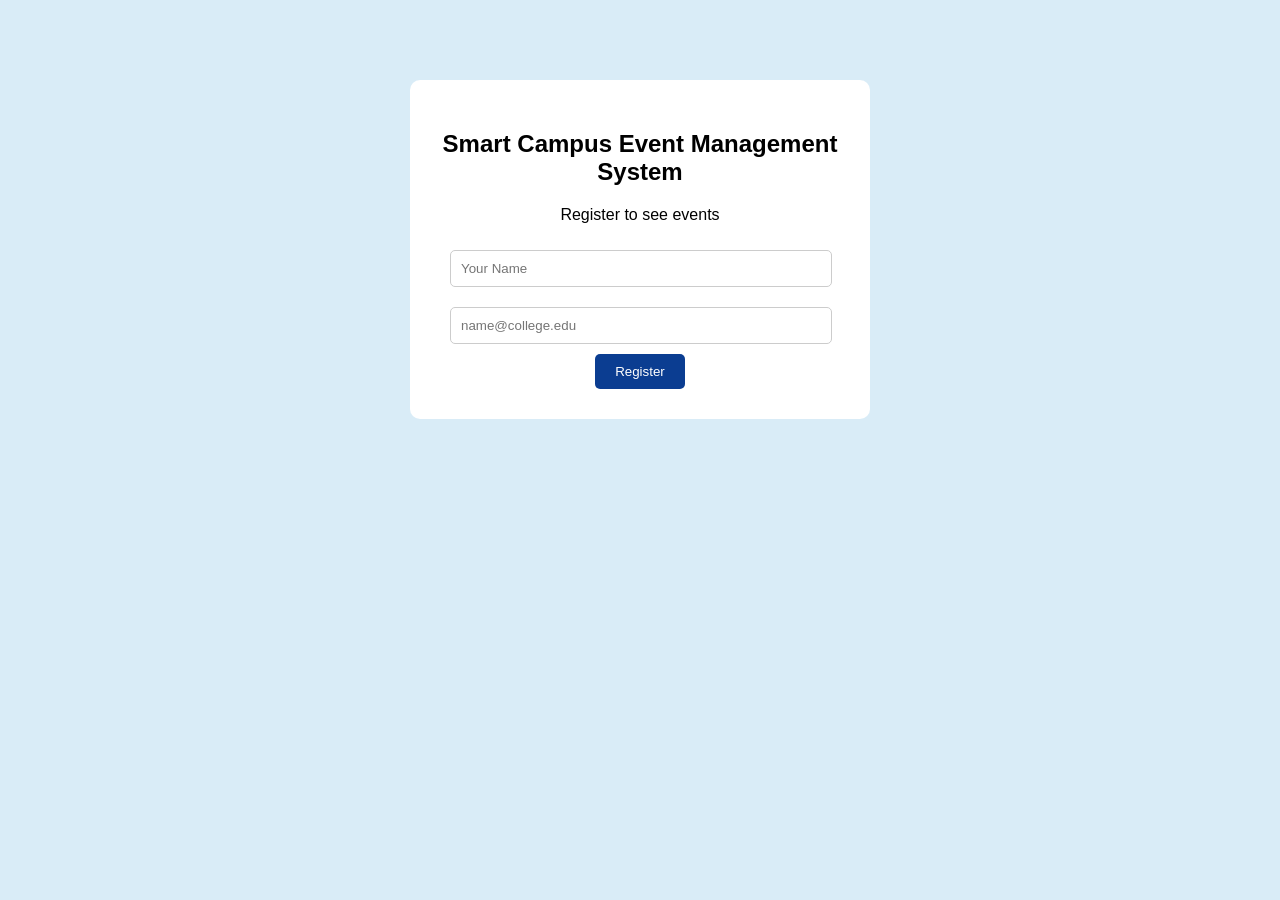
<file: index.html>
<!DOCTYPE html>
<html lang="en">
<head>
<meta charset="UTF-8">
<title>Smart Campus Event Management System</title>
<style>

body {
    margin: 0;
    font-family: Arial;
    background: #d9ecf7; /* light blue */
}

/* CENTER CARD */
.container {
    width: 400px;
    margin: 80px auto;
    background: white;
    padding: 30px;
    border-radius: 10px;
    text-align: center;
}

/* INPUTS */
input {
    width: 90%;
    padding: 10px;
    margin: 10px;
    border-radius: 5px;
    border: 1px solid #ccc;
}

/* BUTTON */
button {
    background: #0b3d91; /* dark blue */
    color: white;
    padding: 10px 20px;
    border: none;
    border-radius: 5px;
    cursor: pointer;
}

/* SIDEBAR */
.sidebar {
    position: fixed;
    width: 200px;
    height: 100%;
    background: #0b3d91;
    color: white;
    padding-top: 20px;
    display: none;
}

.sidebar div {
    padding: 15px;
    cursor: pointer;
}

.sidebar div:hover {
    background: #08306b;
}

/* DASHBOARD */
.dashboard {
    margin-left: 210px;
    padding: 20px;
    display: none;
}

.cards {
    display: flex;
    gap: 20px;
}

.card {
    flex: 1;
    background: white;
    padding: 20px;
    border-radius: 10px;
    text-align: center;
}

/* EVENTS */
.event-box {
    background: white;
    margin-top: 20px;
    padding: 15px;
    border-radius: 10px;
}

.event {
    display: flex;
    justify-content: space-between;
    margin: 10px 0;
}

</style>
</head>

<body>

<!-- REGISTER -->
<div class="container" id="registerPage">
    <h2>Smart Campus Event Management System</h2>
    <p>Register to see events</p>

    <input type="text" id="name" placeholder="Your Name">
    <input type="email" id="email" placeholder="name@college.edu">

    <button onclick="register()">Register</button>
</div>

<!-- LOGIN -->
<div class="container" id="loginPage" style="display:none;">
    <h2>Login</h2>
    <input type="text" id="loginName" placeholder="Enter Name">
    <button onclick="login()">Login</button>
</div>

<!-- SIDEBAR -->
<div class="sidebar" id="sidebar">
    <div>🏠 Dashboard</div>
    <div>⚙️ Settings</div>
    <div>👤 Profile</div>
</div>

<!-- DASHBOARD -->
<div class="dashboard" id="dashboard">

    <h2>Dashboard</h2>

    <div class="cards">
        <div class="card">
            <h3 id="eventsCount">0</h3>
            <p>Upcoming Events</p>
        </div>

        <div class="card">
            <h3 id="registrants">0</h3>
            <p>Registrants</p>
        </div>

        <div class="card">
            <h3>11%</h3>
            <p>Facility Usage</p>
        </div>

        <div class="card">
            <h3>$0</h3>
            <p>Event Revenue</p>
        </div>
    </div>

    <!-- ADD EVENT -->
    <div class="event-box">
        <h3>Add Event</h3>
        <input type="text" id="eventName" placeholder="Event Name">
        <button onclick="addEvent()">Add</button>
    </div>

    <!-- EVENT LIST -->
    <div class="event-box">
        <h3>Pending Events</h3>
        <div id="eventList"></div>
    </div>

</div>

<script>

let users = [];
let events = [];

/* REGISTER */
function register() {
    let name = document.getElementById("name").value;
    let email = document.getElementById("email").value;

    if(name && email){
        users.push(name);
        alert("Registered! Please login.");
        document.getElementById("registerPage").style.display = "none";
        document.getElementById("loginPage").style.display = "block";
    }
}

/* LOGIN */
function login() {
    let name = document.getElementById("loginName").value;

    if(users.includes(name)){
        document.getElementById("loginPage").style.display = "none";
        document.getElementById("sidebar").style.display = "block";
        document.getElementById("dashboard").style.display = "block";
        updateStats();
    } else {
        alert("User not found. Register first.");
    }
}

/* ADD EVENT */
function addEvent() {
    let eventName = document.getElementById("eventName").value;
    if(eventName){
        events.push({name: eventName, status: "pending"});
        renderEvents();
        updateStats();
    }
}

/* RENDER EVENTS */
function renderEvents(){
    let list = document.getElementById("eventList");
    list.innerHTML = "";

    events.forEach((e, index) => {
        let div = document.createElement("div");
        div.className = "event";

        div.innerHTML = `
            ${e.name} (${e.status})
            <div>
                <button onclick="approve(${index})">Approve</button>
                <button onclick="deny(${index})">Deny</button>
                <button onclick="deleteEvent(${index})">Delete</button>
            </div>
        `;

        list.appendChild(div);
    });
}

/* ACTIONS */
function approve(i){
    events[i].status = "approved";
    renderEvents();
}

function deny(i){
    events[i].status = "denied";
    renderEvents();
}

function deleteEvent(i){
    events.splice(i,1);
    renderEvents();
    updateStats();
}

/* UPDATE STATS */
function updateStats(){
    document.getElementById("eventsCount").innerText = events.length;
    document.getElementById("registrants").innerText = users.length;
}

</script>

</body>
</html>
</file>
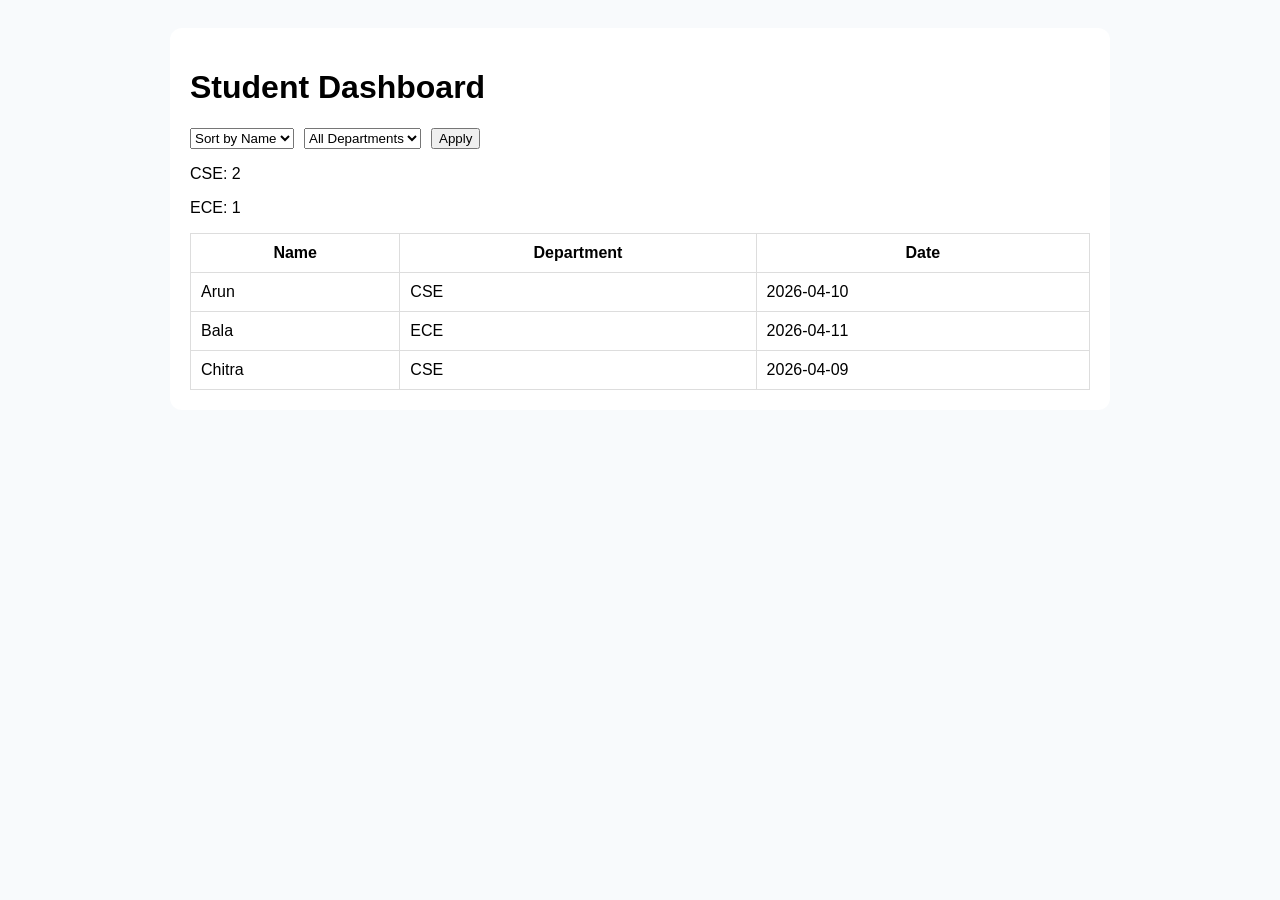
<file: task_02/index.html>
<!DOCTYPE html><html><head><meta charset="UTF-8"><title>Dashboard</title><link rel="stylesheet" href="style.css"></head>
<body><div class="wrap"><h1>Student Dashboard</h1>
<div class="controls">
<select id="sortBy"><option value="name">Sort by Name</option><option value="date">Sort by Date</option></select>
<select id="deptFilter"><option value="all">All Departments</option><option>CSE</option><option>ECE</option><option>EEE</option></select>
<button onclick="render()">Apply</button></div>
<div id="countBox"></div>
<table><thead><tr><th>Name</th><th>Department</th><th>Date</th></tr></thead><tbody id="rows"></tbody></table></div><script src="script.js"></script></body></html>
</file>
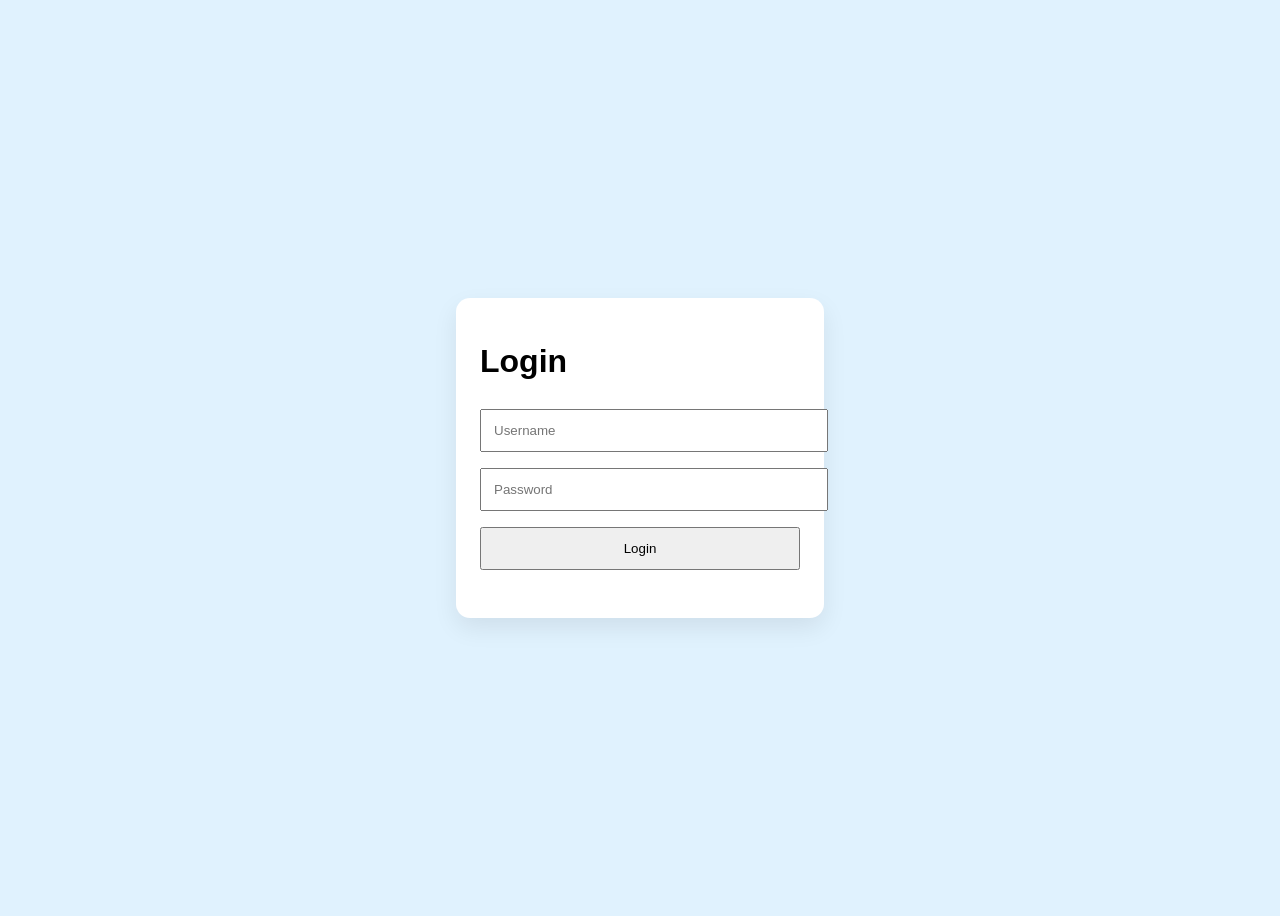
<file: task_03/index.html>
<!DOCTYPE html><html><head><title>Login</title><link rel='stylesheet' href='style.css'></head><body><div class='box'><h1>Login</h1><input id='username' placeholder='Username'><input id='password' type='password' placeholder='Password'><button onclick='login()'>Login</button><p id='msg'></p></div><script src='script.js'></script></body></html>
</file>
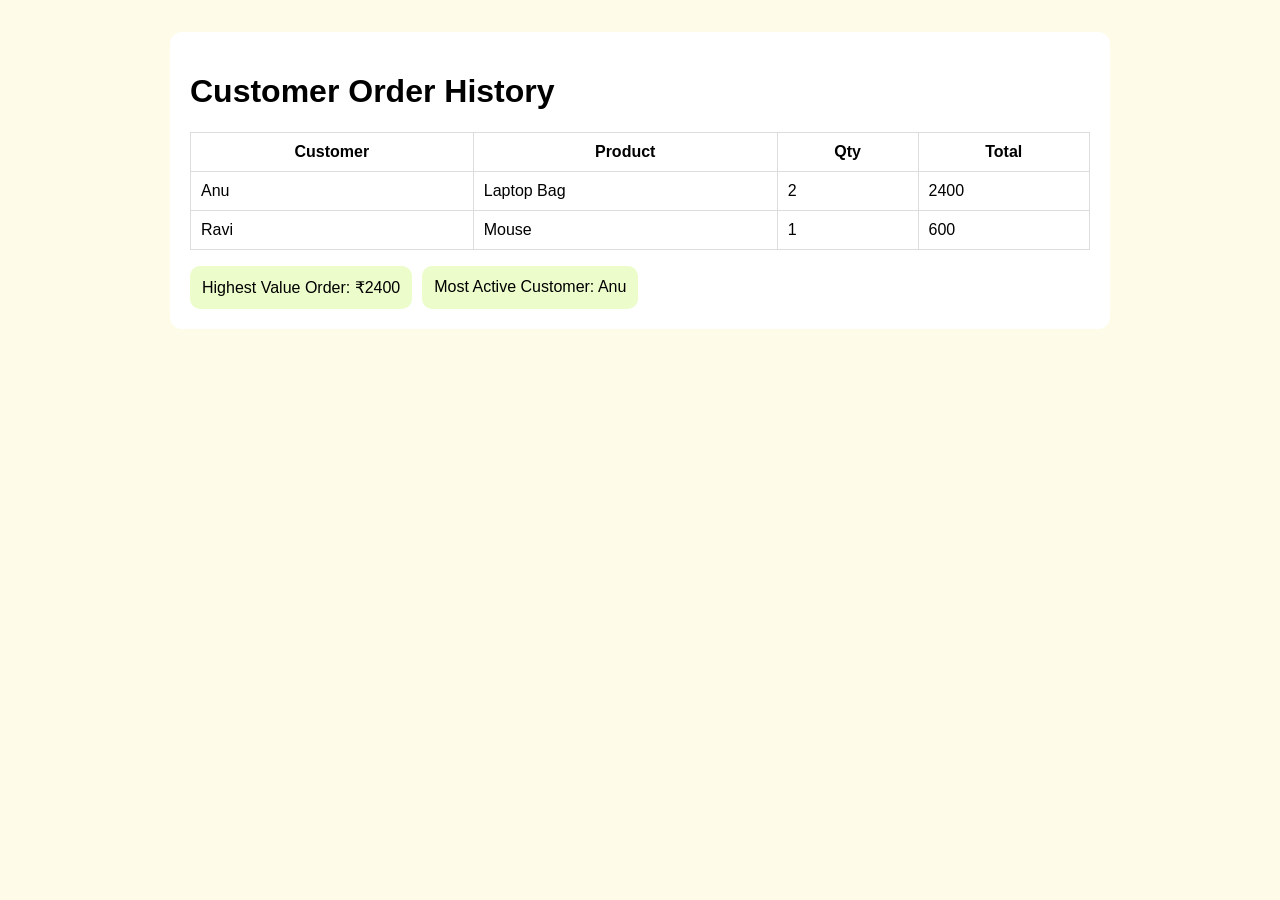
<file: task_04/index.html>
<!DOCTYPE html><html><head><title>Orders</title><link rel='stylesheet' href='style.css'></head><body><div class='wrap'><h1>Customer Order History</h1><table><thead><tr><th>Customer</th><th>Product</th><th>Qty</th><th>Total</th></tr></thead><tbody><tr><td>Anu</td><td>Laptop Bag</td><td>2</td><td>2400</td></tr><tr><td>Ravi</td><td>Mouse</td><td>1</td><td>600</td></tr></tbody></table><div class='cards'><div>Highest Value Order: ₹2400</div><div>Most Active Customer: Anu</div></div></div></body></html>
</file>
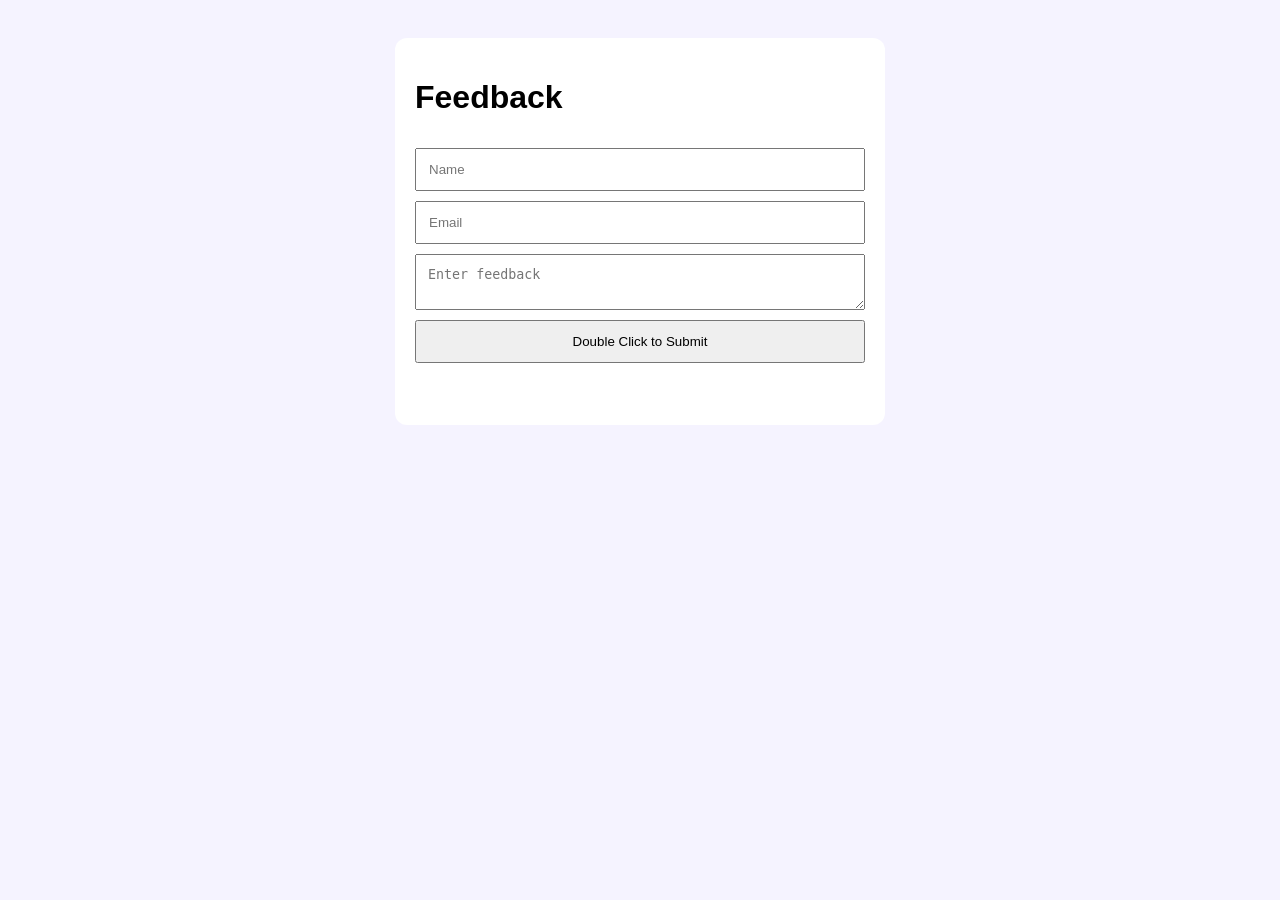
<file: task_07/index.html>
<!DOCTYPE html><html><head><title>Feedback Form</title><link rel='stylesheet' href='style.css'></head><body><form class='card'><h1>Feedback</h1><input id='name' placeholder='Name' onkeypress='validateText(event)' onmouseover='hoverField(this)' onmouseout='unhoverField(this)'><input id='email' placeholder='Email' onkeypress='validateText(event)' onmouseover='hoverField(this)' onmouseout='unhoverField(this)'><textarea id='feedback' placeholder='Enter feedback' onmouseover='hoverField(this)' onmouseout='unhoverField(this)'></textarea><button type='button' ondblclick='submitForm()'>Double Click to Submit</button><p id='msg'></p></form><script src='script.js'></script></body></html>
</file>
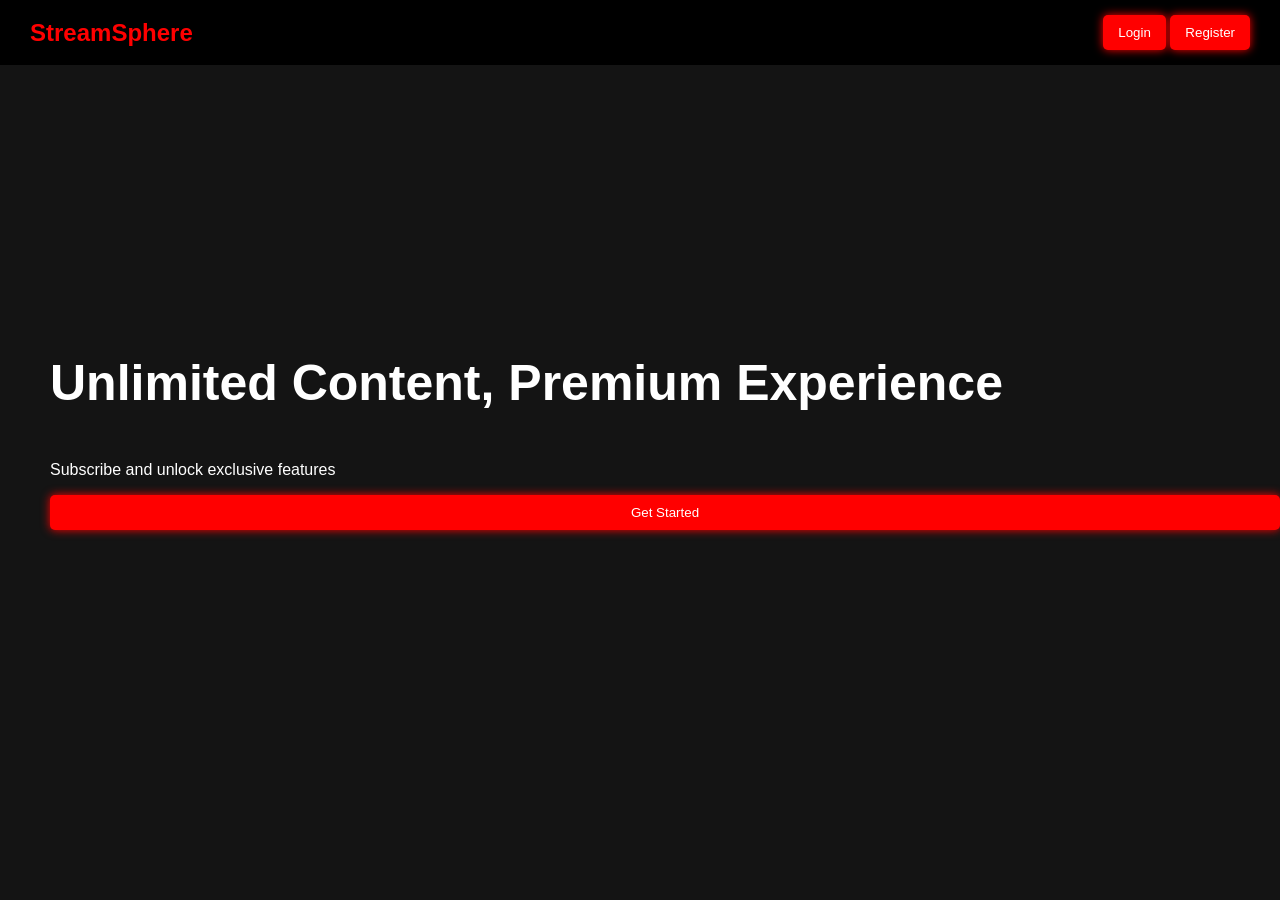
<file: subscription/subscription/subscription/frontend/index.html>
<!DOCTYPE html>
<html>
<head>
    <title>StreamSphere</title>
    <link rel="stylesheet" href="style.css">
</head>

<body>

<header>
    <div class="logo">StreamSphere</div>
    <div>
        <button onclick="location.href='login.html'">Login</button>
        <button onclick="location.href='register.html'">Register</button>
    </div>
</header>

<div class="hero fade-in">
    <h1>Unlimited Content, Premium Experience</h1>
    <p>Subscribe and unlock exclusive features</p>
    <button onclick="location.href='signup.html'">Get Started</button>
</div>

</body>
</html>
</file>
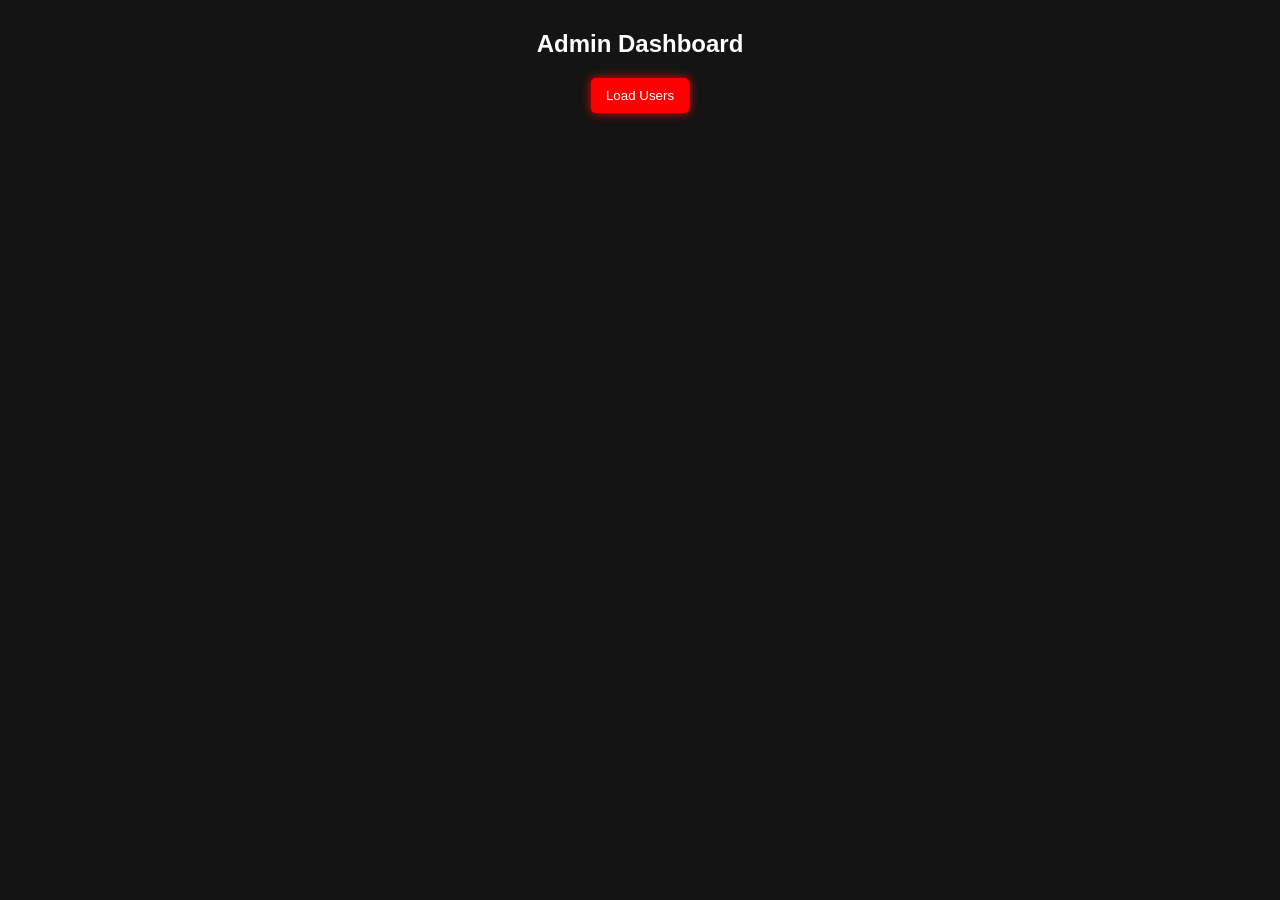
<file: subscription/subscription/subscription/frontend/admin.html>
<!DOCTYPE html>
<html>
<head>
<style>
body {
    background: #141414;
    color: white;
    font-family: Arial;
    text-align: center;
}
</style>
</head>

<body>

<h2>Admin Dashboard</h2>
<link rel="stylesheet" href="style.css">
<button onclick="loadUsers()">Load Users</button>

<ul id="list"></ul>

<script>
function loadUsers() {
    fetch("http://localhost:8081/api/users")
    .then(res => res.json())
    .then(data => {
        let list = document.getElementById("list");
        list.innerHTML = "";

        data.forEach(u => {
            let li = document.createElement("li");
            li.innerText = u.username + " - " + u.plan;
            list.appendChild(li);
        });
    });
}
</script>

</body>
</html>
</file>
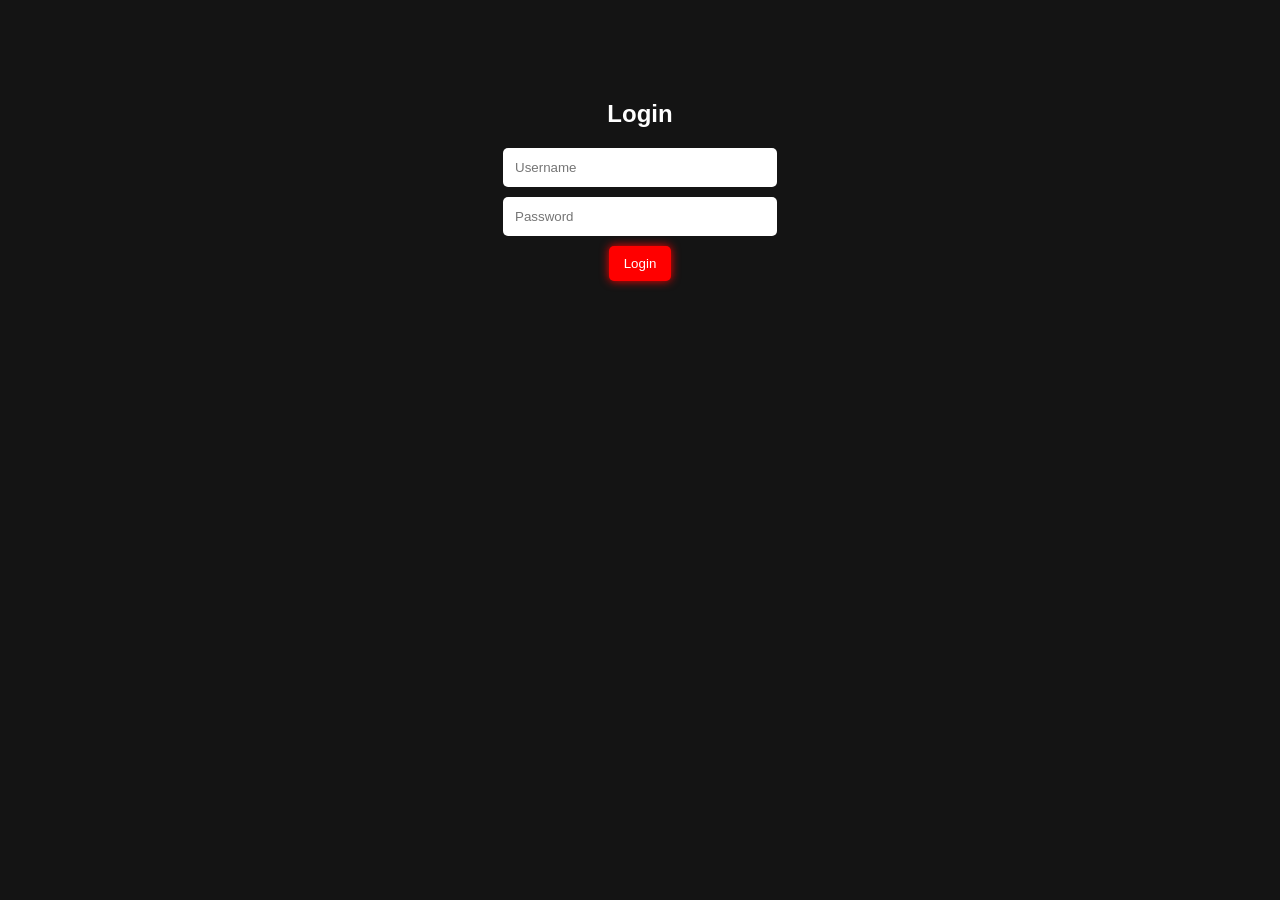
<file: subscription/subscription/subscription/frontend/login.html>
<!DOCTYPE html>
<html>
<head>
<style>
body {
    background: #141414;
    color: white;
    font-family: Arial;
    text-align: center;
}

.container {
    margin-top: 100px;
}

input {
    display: block;
    margin: 10px auto;
    padding: 10px;
    width: 250px;
}

button {
    background: red;
    color: white;
    padding: 10px;
    border: none;
    cursor: pointer;
}
</style>
</head>

<body>
<link rel="stylesheet" href="style.css">
<div class="container slide-up">
    <h2>Login</h2>

    <input id="user" placeholder="Username">
    <input id="pass" type="password" placeholder="Password">

    <button onclick="login()">Login</button>
</div>

<script>
function login() {
    fetch("http://localhost:8081/api/login", {
        method: "POST",
        headers: {"Content-Type": "application/json"},
        body: JSON.stringify({
            username: user.value,
            password: pass.value
        })
    })
    .then(res => res.text())
    .then(data => {
        if(data === "SUCCESS") {
            localStorage.setItem("user", user.value);
            window.location = "dashboard.html";
        } else {
            alert("Invalid login");
        }
    });
}
</script>

</body>
</html>
<script>
function login() {
    fetch("http://localhost:8081/api/login", {
        method: "POST",
        headers: {"Content-Type": "application/json"},
        body: JSON.stringify({
            username: document.getElementById("user").value,
            password: document.getElementById("pass").value
        })
    })
    .then(res => res.text())
    .then(data => {
        if(data === "SUCCESS") {
            localStorage.setItem("user", document.getElementById("user").value);
            window.location = "dashboard.html";
        } else {
            alert("Invalid login");
        }
    });
}
</script>
</file>
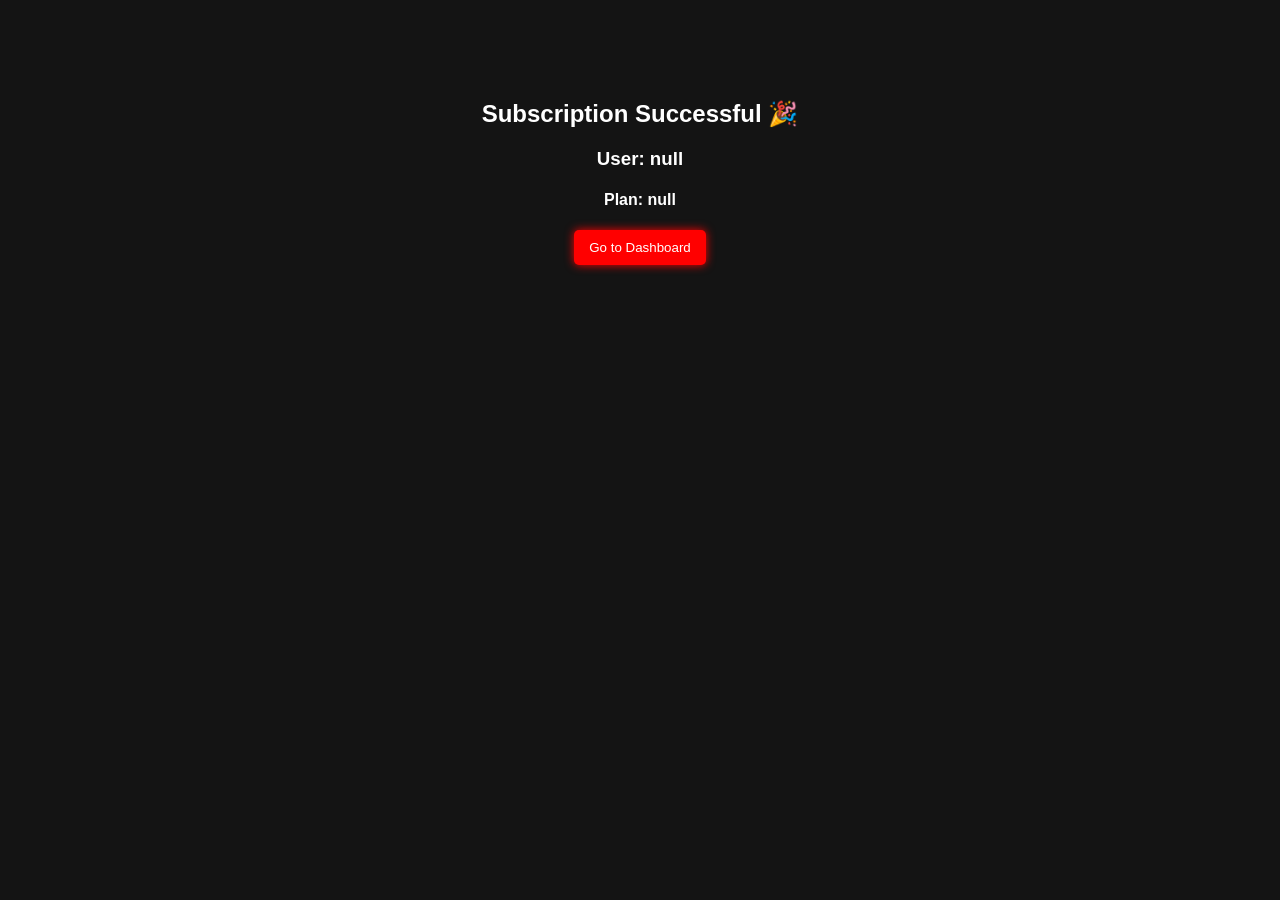
<file: subscription/subscription/subscription/frontend/output.html>
<!DOCTYPE html>
<html>
<head>
<link rel="stylesheet" href="style.css">
</head>

<body>

<div class="container slide-up">
    <h2>Subscription Successful 🎉</h2>

    <h3 id="user"></h3>
    <h4 id="plan"></h4>

    <button onclick="goHome()">Go to Dashboard</button>
</div>

<script>
let user = localStorage.getItem("user");
let plan = localStorage.getItem("selectedPlan");

document.getElementById("user").innerText = "User: " + user;
document.getElementById("plan").innerText = "Plan: " + plan;

function goHome() {
    window.location = "dashboard.html";
}
</script>

</body>
</html>
</file>
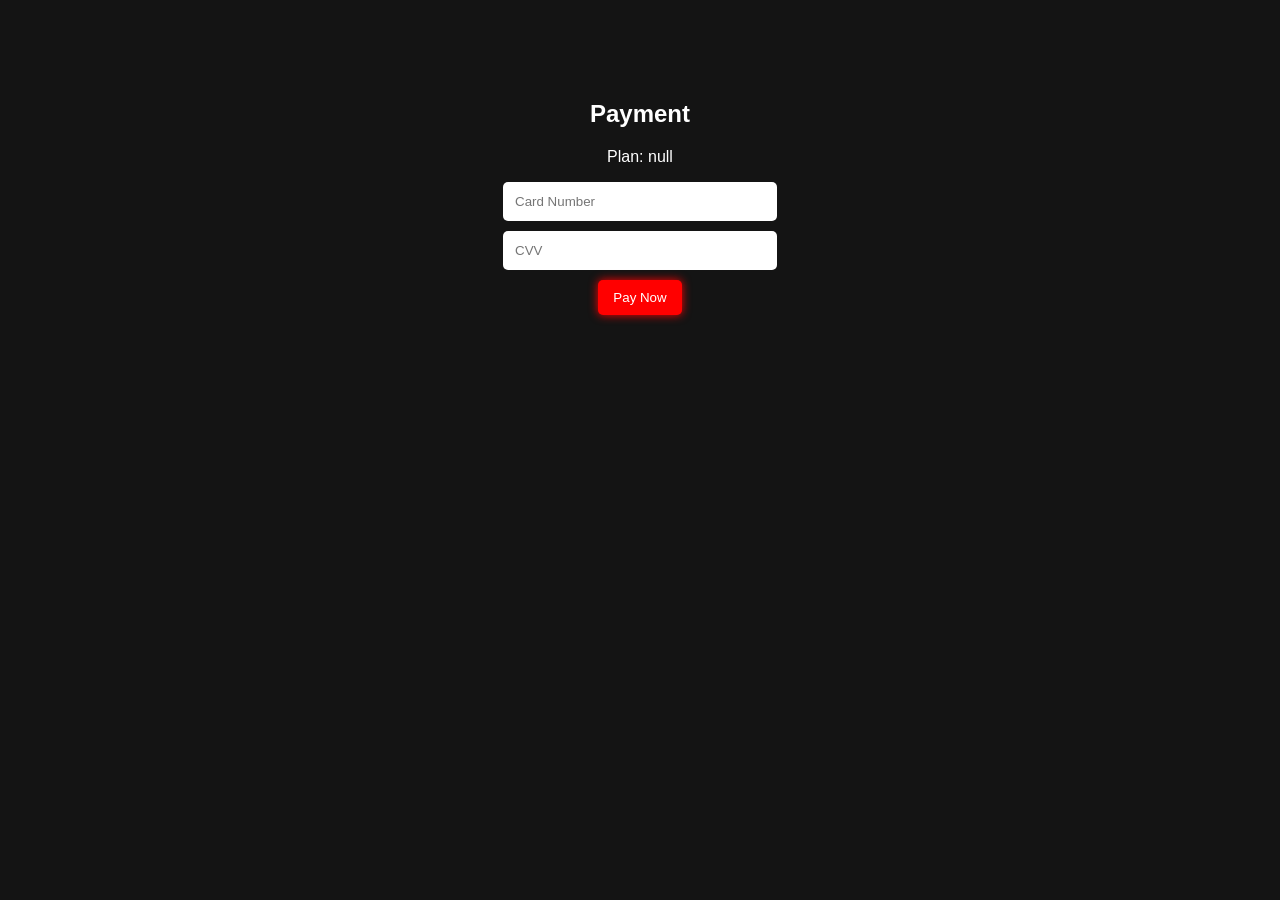
<file: subscription/subscription/subscription/frontend/payment.html>
<!DOCTYPE html>
<html>
<head>
<link rel="stylesheet" href="style.css">
</head>

<body>
<div class="loader" id="loader" style="display:none;"></div>
<div class="container slide-up">
    <h2>Payment</h2>
    <p id="plan"></p>

    <input placeholder="Card Number">
    <input placeholder="CVV">

    <button onclick="pay()">Pay Now</button>
</div>

<script>
let plan = localStorage.getItem("selectedPlan");
document.getElementById("plan").innerText = "Plan: " + plan;

function pay() {
    document.getElementById("loader").style.display = "block";

    setTimeout(() => {
        fetch("http://localhost:8081/api/subscribe", {
            method: "POST",
            headers: {"Content-Type": "application/json"},
            body: JSON.stringify({
                username: localStorage.getItem("user"),
                plan: plan
            })
        })
        .then(res => res.json())
        .then(() => {
            alert("Payment Successful!");
            window.location = "output.html";
        });
    }, 1500);
}
</script>

</body>
</html>
</file>
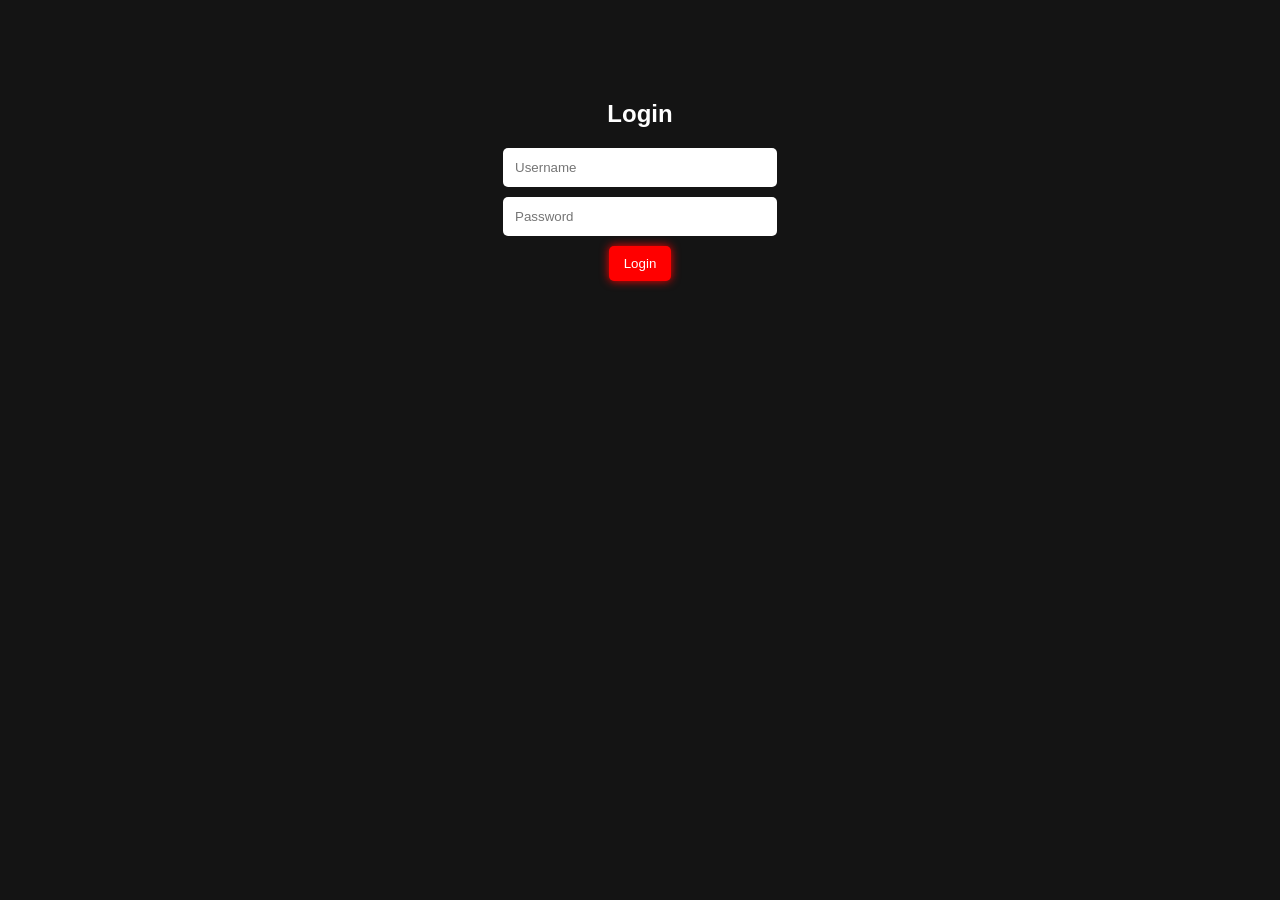
<file: subscription/subscription/subscription/frontend/profile.html>
<!DOCTYPE html>
<html>
<head>
<link rel="stylesheet" href="style.css">
</head>

<body>

<header>
    <div class="logo">StreamSphere</div>
    <button onclick="logout()">Logout</button>
</header>

<div class="container slide-up">
    <h2>User Profile</h2>

    <h3 id="username"></h3>
    <h4 id="plan"></h4>

    <button onclick="goDashboard()">Back to Dashboard</button>
</div>

<script>
let user = localStorage.getItem("user");

if(!user) {
    window.location = "login.html";
}

fetch("http://localhost:8081/api/profile/" + user)
.then(res => res.json())
.then(data => {
    document.getElementById("username").innerText = "Username: " + data.username;
    document.getElementById("plan").innerText = "Plan: " + (data.plan || "Not Subscribed");
});

function goDashboard() {
    window.location = "dashboard.html";
}

function logout() {
    localStorage.clear();
    window.location = "login.html";
}
</script>

</body>
</html>
</file>
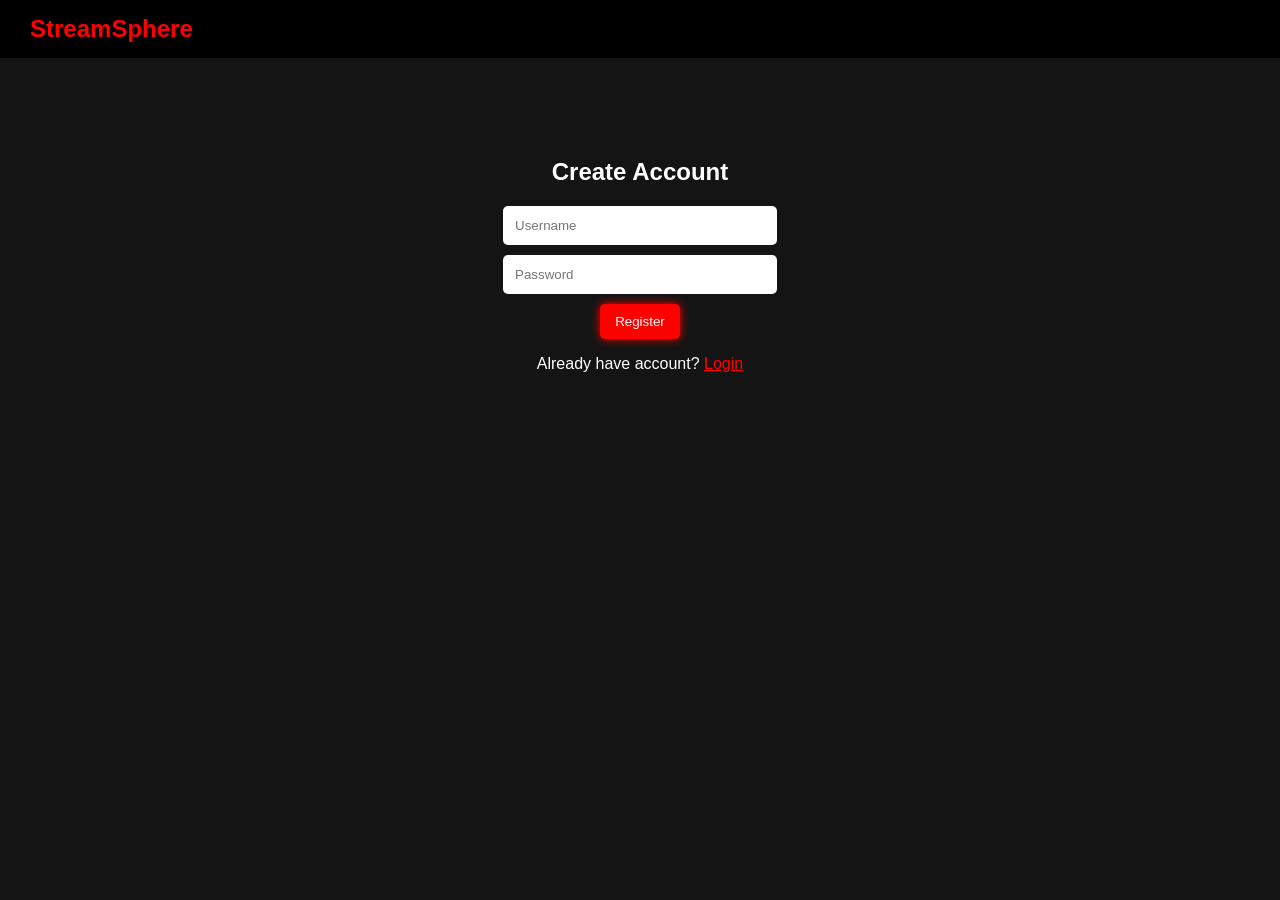
<file: subscription/subscription/subscription/frontend/register.html>
<!DOCTYPE html>
<html>
<head>
    <title>Register - StreamSphere</title>
    <link rel="stylesheet" href="style.css">
</head>

<body>

<header>
    <div class="logo">StreamSphere</div>
</header>

<div class="container slide-up">
    <h2>Create Account</h2>

    <input id="user" placeholder="Username">
    <input id="pass" type="password" placeholder="Password">

    <button onclick="register()">Register</button>

    <p>Already have account? 
        <a href="login.html" style="color:red;">Login</a>
    </p>
</div>

<script>
function register() {
    fetch("http://localhost:8081/api/signup", {
        method: "POST",
        headers: {"Content-Type": "application/json"},
        body: JSON.stringify({
            username: document.getElementById("user").value,
            password: document.getElementById("pass").value
        })
    })
    .then(res => res.json())
    .then(() => {
        alert("Registration Successful!");
        window.location = "login.html";
    });
}
</script>

</body>
</html>
</file>
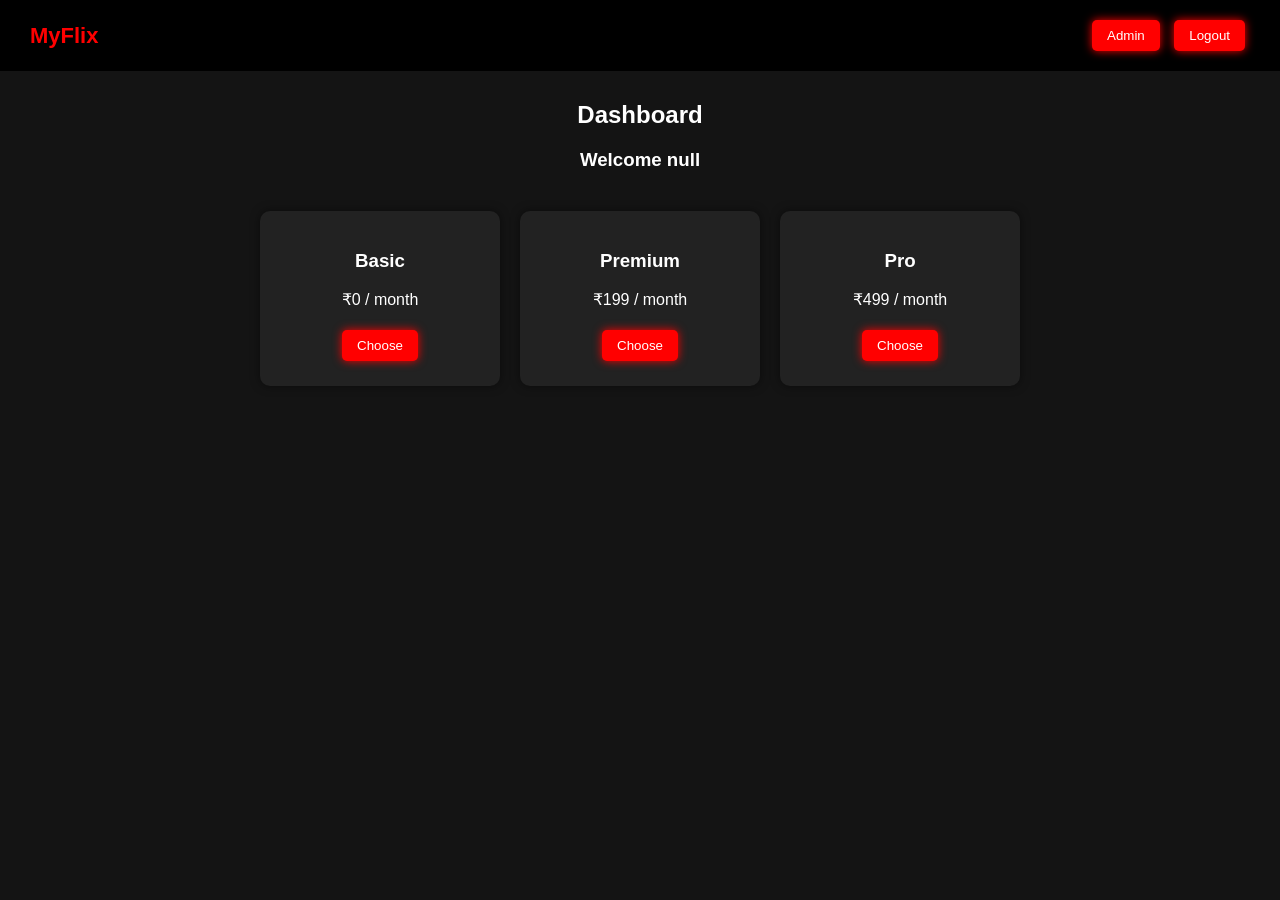
<file: subscription/subscription/subscription/frontend/signup.html>
<!DOCTYPE html>
<html>
<head>
    <title>Dashboard</title>
<link rel="stylesheet" href="style.css">
    <style>
        body {
            background: #141414;
            color: white;
            font-family: Arial;
            text-align: center;
            margin: 0;
        }

        header {
            display: flex;
            justify-content: space-between;
            padding: 15px 30px;
            background: black;
        }

        .logo {
            color: red;
            font-size: 22px;
            font-weight: bold;
        }

        button {
            background: red;
            color: white;
            border: none;
            padding: 8px 15px;
            cursor: pointer;
            margin: 5px;
        }

        h2 {
            margin-top: 30px;
        }

        .cards {
            display: flex;
            justify-content: center;
            gap: 20px;
            margin-top: 40px;
        }

        .card {
            background: #222;
            padding: 20px;
            width: 200px;
            border-radius: 10px;
            transition: 0.3s;
        }

        .card:hover {
            transform: scale(1.1);
        }
    </style>
</head>

<body>

<header>
    <div class="logo">MyFlix</div>

    <div>
        <button onclick="goToAdmin()">Admin</button>
        <button onclick="logout()">Logout</button>
    </div>
</header>

<h2>Dashboard</h2>

<h3 id="welcome"></h3>
<h4 id="plan"></h4>

<div class="cards">
    <div class="card">
        <h3>Basic</h3>
        <p>₹0 / month</p>
        <button onclick="goToPayment('Basic')">Choose</button>
    </div>

    <div class="card">
        <h3>Premium</h3>
        <p>₹199 / month</p>
        <button onclick="goToPayment('Premium')">Choose</button>
    </div>

    <div class="card">
        <h3>Pro</h3>
        <p>₹499 / month</p>
        <button onclick="goToPayment('Pro')">Choose</button>
    </div>
</div>

<script>
/* 🔹 Load user and plan */
window.onload = function () {
    let user = localStorage.getItem("user");

    document.getElementById("welcome").innerText = "Welcome " + user;

    fetch("http://localhost:8081/api/users")
    .then(res => res.json())
    .then(data => {
        let current = data.find(u => u.username === user);

        if (current) {
            document.getElementById("plan").innerText =
                "Your Plan: " + (current.plan || "Not Subscribed");
        }
    });
};

/* 🔹 Go to payment */
function goToPayment(plan) {
    localStorage.setItem("selectedPlan", plan);
    window.location = "payment.html";
}

/* 🔹 Logout */
function logout() {
    localStorage.removeItem("user");
    window.location = "login.html";
}

/* 🔹 Admin page */
function goToAdmin() {
    window.location = "admin.html";
}
</script>

</body>
</html>
<script>
function signup() {
    fetch("http://localhost:8081/api/signup", {
        method: "POST",
        headers: {"Content-Type": "application/json"},
        body: JSON.stringify({
            username: document.getElementById("user").value,
            password: document.getElementById("pass").value
        })
    })
    .then(res => res.json())
    .then(() => {
        alert("Signup successful");
        window.location = "login.html";
    });
}
</script>
</file>
<file: task_02/style.css>
body{font-family:Arial;background:#f8fafc;padding:20px}.wrap{max-width:900px;margin:auto;background:#fff;padding:20px;border-radius:12px}.controls{display:flex;gap:10px;margin-bottom:15px}table{width:100%;border-collapse:collapse}th,td{border:1px solid #ddd;padding:10px}
</file>
<file: task_03/style.css>
body{font-family:Arial;background:#e0f2fe;display:flex;justify-content:center;align-items:center;height:100vh}.box{background:#fff;padding:24px;border-radius:14px;box-shadow:0 10px 25px rgba(0,0,0,.08);width:320px}.box input,.box button{width:100%;padding:12px;margin:8px 0}
</file>
<file: task_04/style.css>
body{font-family:Arial;background:#fefce8;padding:24px}.wrap{max-width:900px;margin:auto;background:#fff;padding:20px;border-radius:12px}table{width:100%;border-collapse:collapse}th,td{border:1px solid #ddd;padding:10px}.cards{display:flex;gap:10px;margin-top:16px}.cards div{background:#ecfccb;padding:12px;border-radius:10px}
</file>
<file: task_07/style.css>
body{font-family:Arial;background:#f5f3ff;display:flex;justify-content:center;padding:30px}.card{width:450px;background:white;padding:20px;border-radius:12px;display:flex;flex-direction:column;gap:10px}input,textarea,button{padding:12px}
</file>
<file: subscription/subscription/subscription/frontend/style.css>
/* 🌙 GLOBAL STYLE */
body {
    margin: 0;
    font-family: 'Arial', sans-serif;
    background-color: #141414;
    color: white;
}

/* 🔝 HEADER */
header {
    display: flex;
    justify-content: space-between;
    align-items: center;
    padding: 15px 30px;
    background: black;
}

.logo {
    color: red;
    font-size: 24px;
    font-weight: bold;
}

/* 🔘 BUTTONS */
button {
    background: red;
    color: white;
    border: none;
    padding: 10px 15px;
    cursor: pointer;
    border-radius: 5px;
    transition: 0.3s;
}

button:hover {
    background: darkred;
}

/* 📦 CONTAINER */
.container {
    text-align: center;
    margin-top: 80px;
}

/* ✏️ INPUT FIELDS */
input {
    display: block;
    margin: 10px auto;
    padding: 12px;
    width: 250px;
    border-radius: 5px;
    border: none;
}

/* 🎬 CARDS SECTION */
.cards {
    display: flex;
    justify-content: center;
    gap: 25px;
    margin-top: 50px;
}

/* 🎴 CARD DESIGN */
.card {
    background: #222;
    padding: 20px;
    width: 220px;
    border-radius: 10px;
    transition: 0.3s;
    box-shadow: 0px 0px 10px rgba(0,0,0,0.5);
}

.card:hover {
    transform: scale(1.1);
}

/* 📝 HEADINGS */
h2 {
    text-align: center;
    margin-top: 30px;
}

h3, h4 {
    text-align: center;
}

/* 📊 ADMIN LIST */
ul {
    list-style: none;
    padding: 0;
}

li {
    background: #222;
    margin: 10px auto;
    padding: 10px;
    width: 300px;
    border-radius: 5px;
}

/* 💳 PAYMENT PAGE */
.payment-box {
    text-align: center;
    margin-top: 100px;
}

.payment-box input {
    width: 250px;
}
/* 🎬 HERO BANNER */
.banner {
    height: 300px;
    background: url("https://images.unsplash.com/photo-1524985069026-dd778a71c7b4") center/cover;
    display: flex;
    flex-direction: column;
    justify-content: center;
    padding-left: 50px;
}

/* 🎯 SECTION TITLE */
.section-title {
    margin-left: 20px;
}

/* 🎥 MOVIE ROW */
.movies {
    display: flex;
    gap: 15px;
    padding: 20px;
}

.movies img {
    width: 200px;
    border-radius: 5px;
    transition: 0.3s;
}

.movies img:hover {
    transform: scale(1.1);
}
/* HERO SECTION */
.hero {
    height: 80vh;
    background: url("https://images.unsplash.com/photo-1601933470928-c0c6fba8f6e4") center/cover;
    display: flex;
    flex-direction: column;
    justify-content: center;
    padding-left: 50px;
}

.hero h1 {
    font-size: 50px;
}

/* CENTER BOX */
.container {
    text-align: center;
    margin-top: 100px;
}

/* BUTTON GLOW */
button {
    box-shadow: 0 0 10px red;
}
/* ✨ FADE IN ANIMATION */
.fade-in {
    animation: fadeIn 1.5s ease-in;
}

@keyframes fadeIn {
    from { opacity: 0; }
    to { opacity: 1; }
}

/* 🚀 SLIDE UP */
.slide-up {
    animation: slideUp 1s ease-out;
}

@keyframes slideUp {
    from {
        transform: translateY(50px);
        opacity: 0;
    }
    to {
        transform: translateY(0);
        opacity: 1;
    }
}

/* 🎴 CARD HOVER EFFECT */
.card {
    transition: transform 0.4s, box-shadow 0.4s;
}

.card:hover {
    transform: scale(1.1) rotate(1deg);
    box-shadow: 0 0 20px rgba(255,0,0,0.8);
}

/* 🎬 BUTTON ANIMATION */
button {
    transition: all 0.3s ease;
}

button:hover {
    transform: scale(1.05);
    box-shadow: 0 0 15px red;
}

/* 🎥 IMAGE HOVER */
.movies img {
    transition: transform 0.4s, box-shadow 0.4s;
}

.movies img:hover {
    transform: scale(1.15);
    box-shadow: 0 0 20px black;
}

/* 🔥 LOGO GLOW */
.logo {
    animation: glow 2s infinite alternate;
}

@keyframes glow {
    from { text-shadow: 0 0 5px red; }
    to { text-shadow: 0 0 20px red; }
}
/* ⏳ LOADER */
.loader {
    border: 5px solid #333;
    border-top: 5px solid red;
    border-radius: 50%;
    width: 40px;
    height: 40px;
    animation: spin 1s linear infinite;
    margin: auto;
}

@keyframes spin {
    100% { transform: rotate(360deg); }
}
</file>
